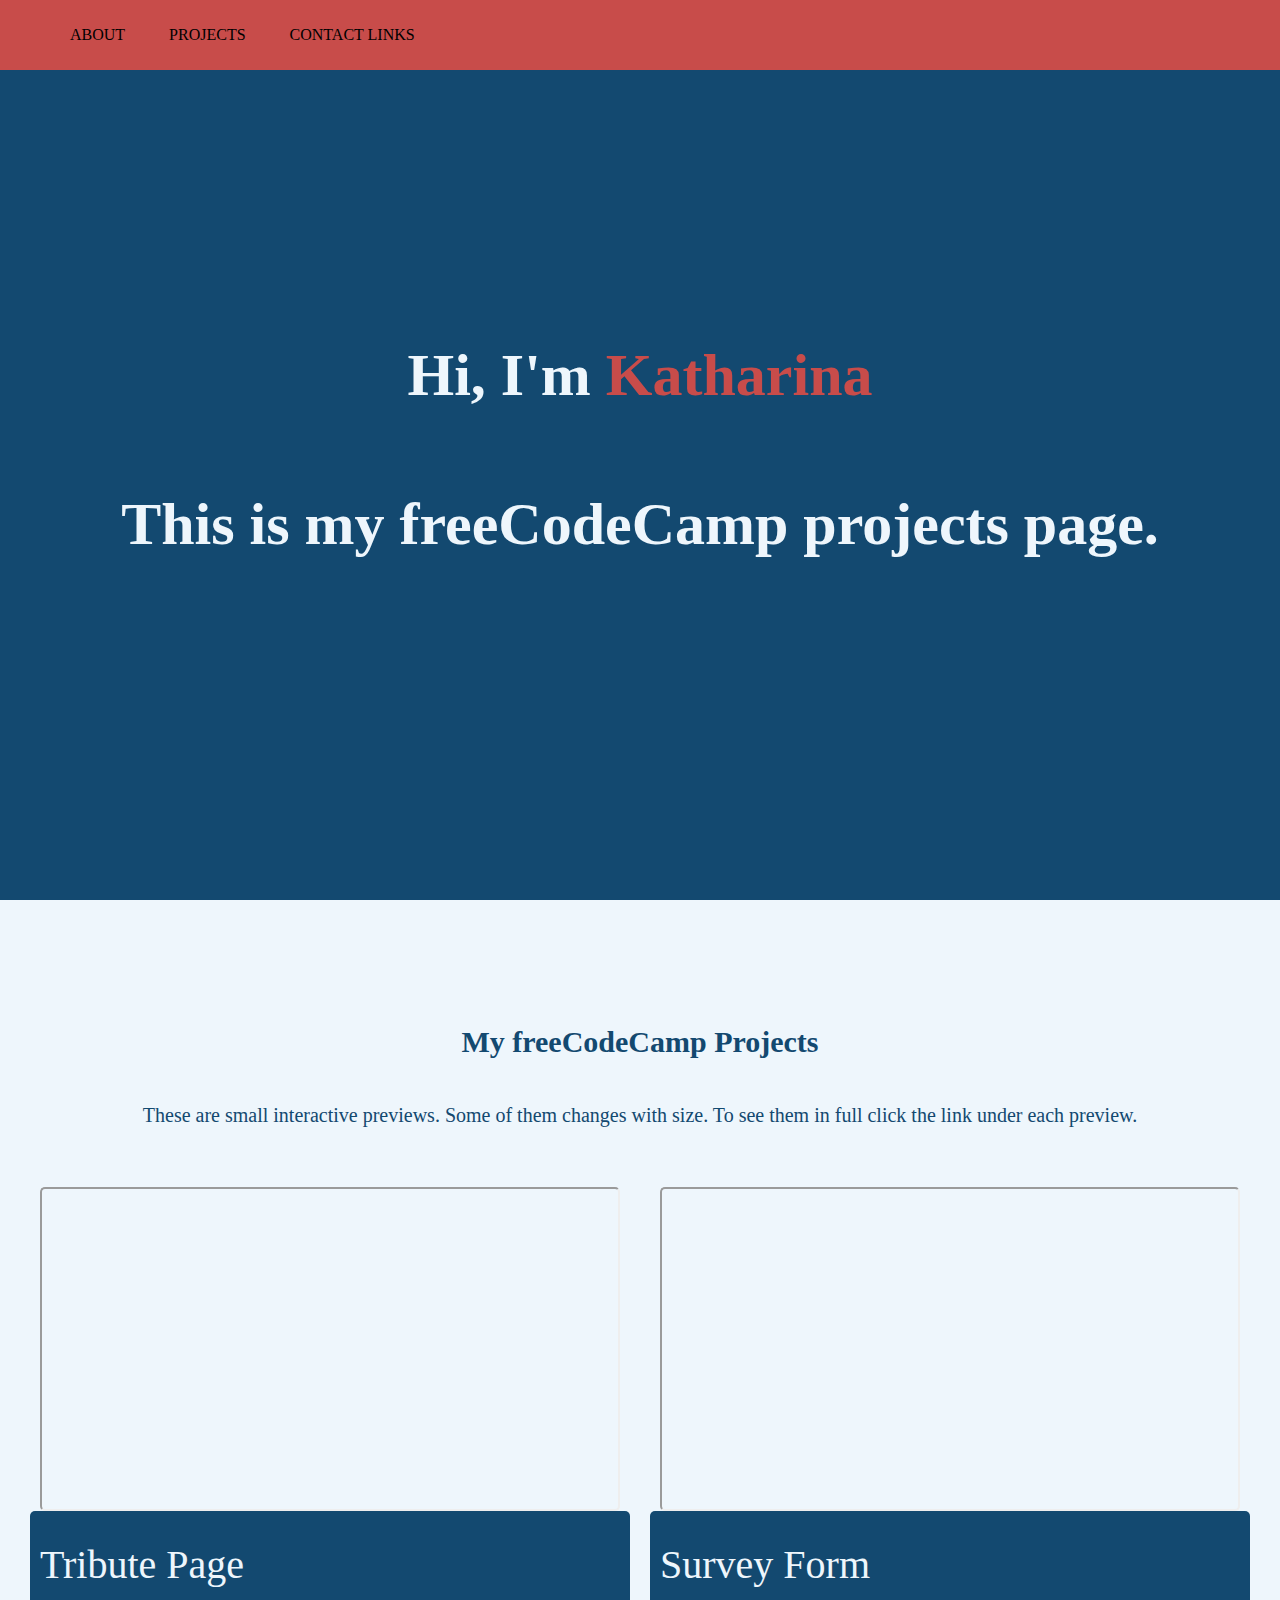
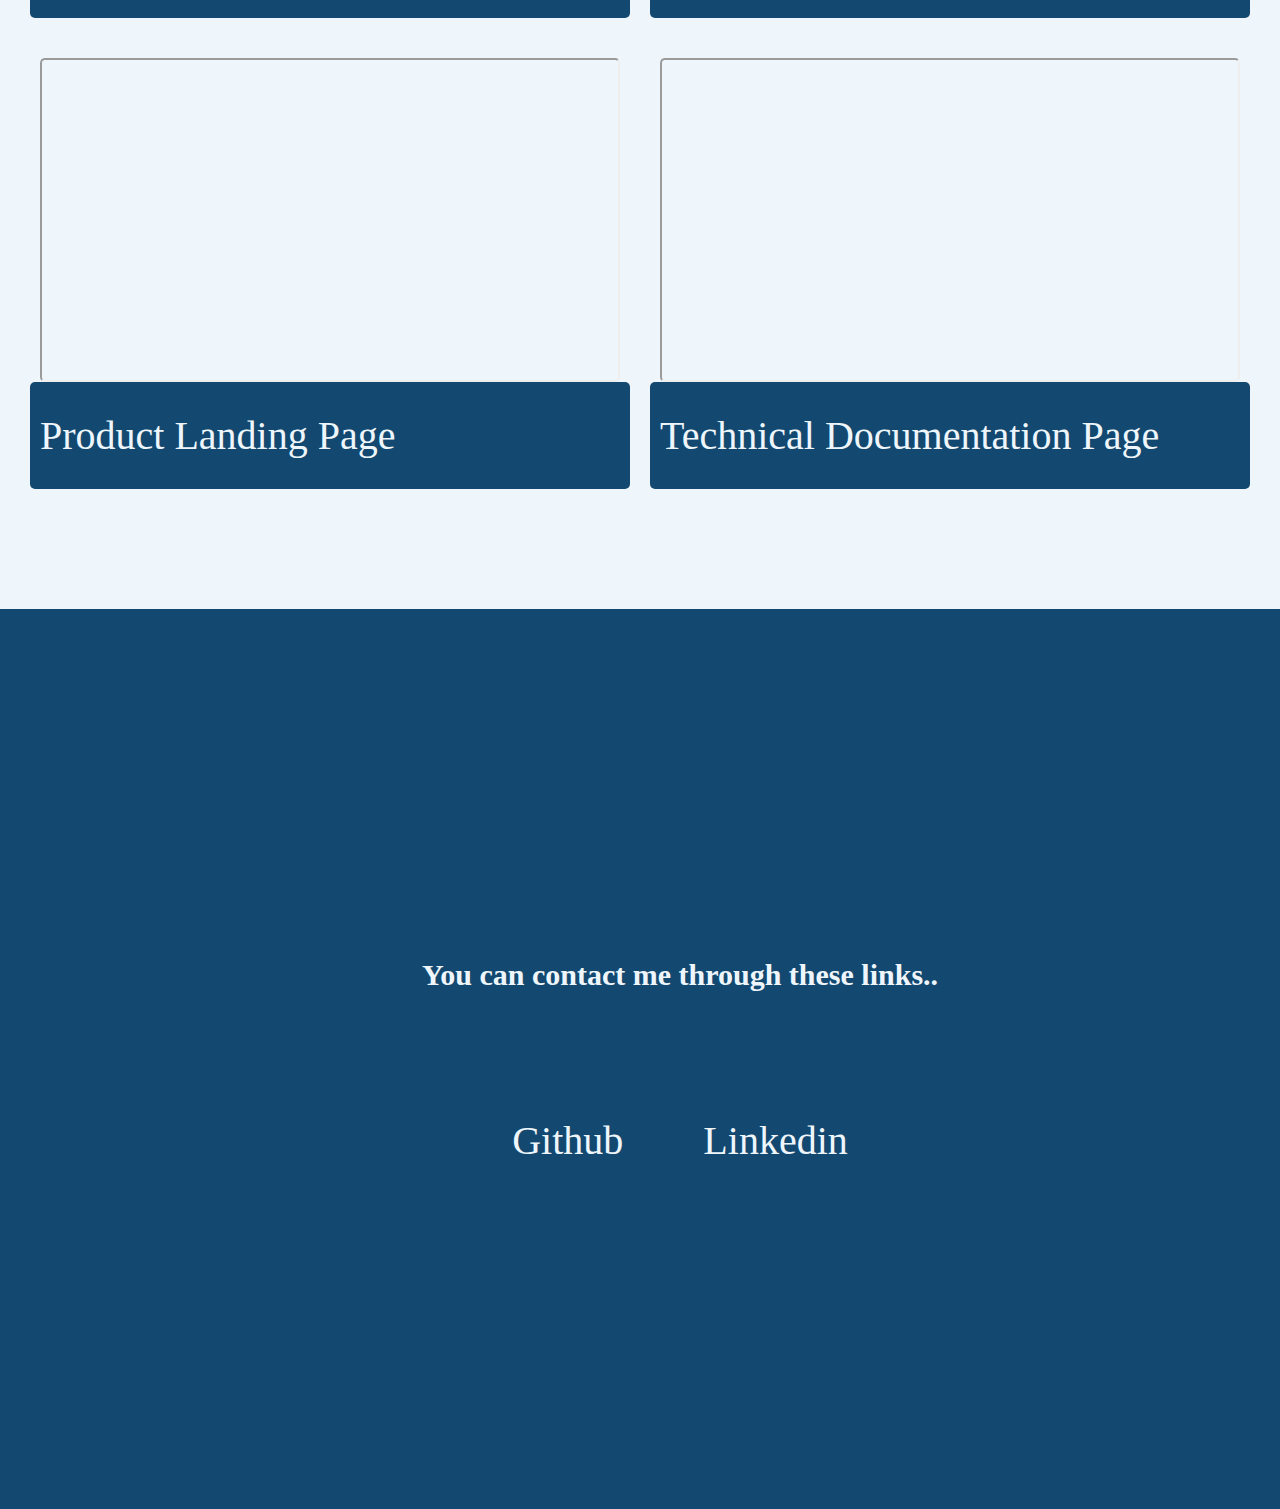
<file: index.html>
<!DOCTYPE html>
<html>

<head>
    <link rel="stylesheet" type="text/css" href="style.css">
    <link rel="stylesheet" href="https://use.fontawesome.com/releases/v5.8.2/css/all.css"
        integrity="sha384-oS3vJWv+0UjzBfQzYUhtDYW+Pj2yciDJxpsK1OYPAYjqT085Qq/1cq5FLXAZQ7Ay" crossorigin="anonymous" />
</head>

<body>
    <main>
        <nav id="navbar">
            <ul>
                <li><a href="#welcome-section" class="nav-link">About</a></li>
                <li><a href="#projects" class="nav-link">Projects</a></li>
                <li><a href="#contact" class="nav-link">Contact links</a></li>
            </ul>
        </nav>
        <section id="welcome-section">
            <h1>Hi, I'm <span class="highlight">Katharina</span></h1>
            <h1>This is my freeCodeCamp projects page.</h1>
            <!--<a class="welcome-button" href="#projects">View my projects</a>-->
        </section>

        <section id="projects">
            <div class="projects-header">
                <h2>My freeCodeCamp Projects</h2>
                <p>These are small interactive previews. Some of them changes with size. To see them in full click the
                    link under each preview.</p>
            </div>

            <div class="project-tile">
                <a class="project-tile-link" href="responsiveWebDesign/tributePage/main.html">
                    <iframe href="responsiveWebDesign/tributePage/main.html"
                        src="https://unstad.github.io/freecodecamp/responsiveWebDesign/tributePage/main.html"></iframe>
                    <p class="project-title"> Tribute Page</p>
                </a>
            </div>

            <div class="project-tile">
                <a class="project-tile-link" href="responsiveWebDesign/surveyForm/main.html">
                    <iframe src="https://unstad.github.io/freecodecamp/responsiveWebDesign/surveyForm/main.html"></iframe>
                    <p class="project-title">Survey Form</p>
                </a>
            </div>

            <div class="project-tile">
                <a class="project-tile-link" href="responsiveWebDesign/productLandingPage/main.html">
                    <iframe src="https://unstad.github.io/freecodecamp/responsiveWebDesign/productLandingPage/main.html"></iframe>
                    <p class="project-title">Product Landing Page</p>
                </a>
            </div>

            <div class="project-tile">
                <a class="project-tile-link" href="responsiveWebDesign/technicalDocumentationPage/main.html">
                    <iframe
                        src="https://unstad.github.io/freecodecamp/responsiveWebDesign/technicalDocumentationPage/main.html"></iframe>
                    <p class="project-title">Technical Documentation Page</p>
                </a>
            </div>

        </section>

        <section id="contact">
            <h2 id="contact-header">You can contact me through these links..</h2>
            <div class="contact-links">
                <a id="profile-link" href="https://github.com/unstad" target="_blank" class="btn contact-details"><i
                        class="fab fa-github"></i> Github</a>

                <a id="linkedin-link" href="https://www.linkedin.com/in/katharina-tunold-unstad/" target="_blank"
                    class="btn contact-details"><i class="fab fa-linkedin"></i> Linkedin</a>


            </div>
        </section>
    </main>
    <script src="https://cdn.freecodecamp.org/testable-projects-fcc/v1/bundle.js"></script>

</body>

</html>
</file>
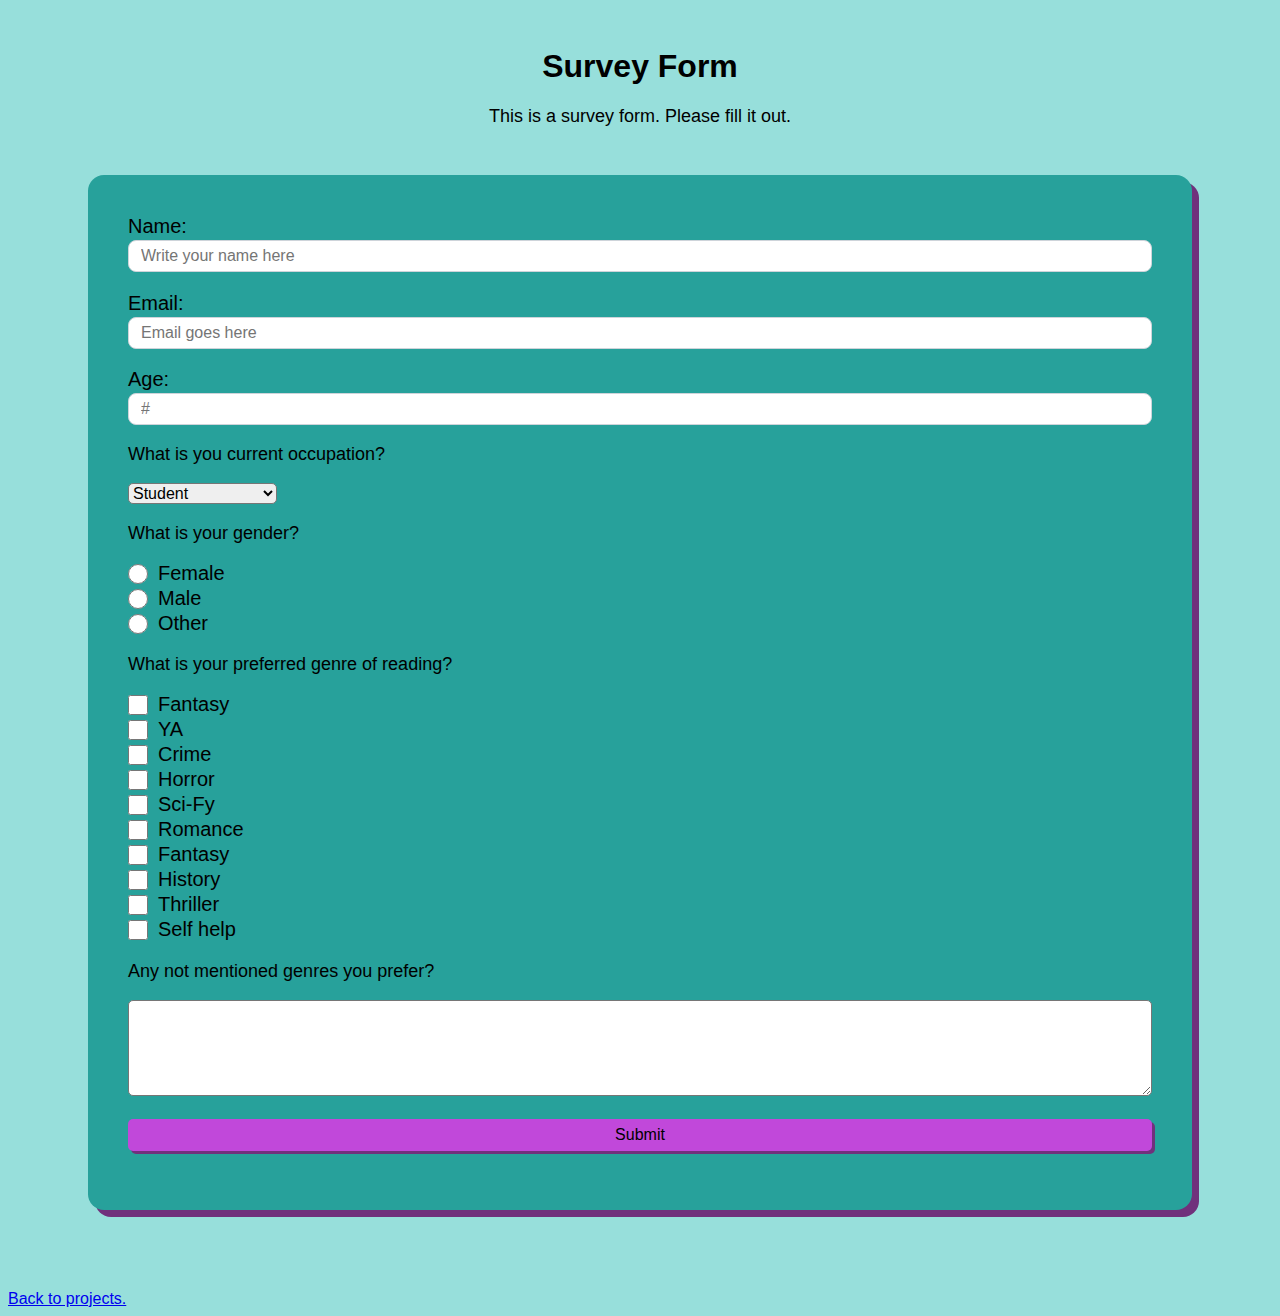
<file: responsiveWebDesign/surveyForm/main.html>
<!DOCTYPE html>
<html>
    <head>
        <link rel="stylesheet" type="text/css" href="style.css">
</head>
<body>
    <header>
            <h1 id="title">Survey Form</h1>
            <p id="description">This is a survey form. Please fill it out.</p>    
    </header>
    <main>
        <form id="survey-form">
            <div class="form-group">
                <label id="name-label">Name:</label>
                <input 
                    type="text" 
                    class="form-control"   
                    name="name"    
                    id="name"
                    placeholder="Write your name here"
                    required>
            </div>
            <div class="form-group">
                <label id="email-label">Email:</label>
                <input 
                    type="email"
                    class="form-control"   
                    id="email"
                    name="email"
                    placeholder="Email goes here"
                    required>
            </div>
            <div class="form-group">
                <label id="number-label">Age:</label>
                <input 
                    type="number"
                    class="form-control"   
                    id="number"
                    name="number"
                    placeholder="#"
                    min="16"
                    max="115"
                    required>
            </div>
            <div class="form-group">
                <p>What is you current occupation?</p>
                <select id="dropdown" name="Occupations" required>
                    <option value="student">Student</option>
                    <option value="unemployed">Unempolyed</option>
                    <option value="Employed">Employed</option>
                    <option value="military">Military</option>
                    <option value="gapyear">Taking a gap year</option>
                    <option value="other">Other</option>
                </select>
            </div>
            <div class="form-group">
                <p>What is your gender?</p>
                <label>
                    <input class="input-radio" type="radio" name="gender" value="female">Female<br>
                </label>
                <label>
                    <input class="input-radio" type="radio" name="gender" value="male">Male<br>
                </label>
                <label>
                    <input class="input-radio" type="radio" name="gender" value="other">Other<br>
                </label>
            </div>
            <div class="form-group">
                <p>What is your preferred genre of reading?</p>
                <label>
                    <input class="input-checkbox" type="checkbox" name="genre" value="fantasy">Fantasy</br>
                </label>
                <label>
                        <input class="input-checkbox" type="checkbox" name="genre" value="ya">YA</br>
                </label>
                <label>
                        <input class="input-checkbox" type="checkbox" name="genre" value="crime">Crime</br>
                </label>
                <label>
                        <input class="input-checkbox" type="checkbox" name="genre" value="horror">Horror</br>
                </label>
                <label>
                        <input class="input-checkbox" type="checkbox" name="genre" value="scify">Sci-Fy</br>
                </label>
                <label>
                        <input class="input-checkbox" type="checkbox" name="genre" value="Romance">Romance</br>
                </label>
                <label>
                        <input class="input-checkbox" type="checkbox" name="genre" value="fantasy">Fantasy</br>
                </label>
                <label>
                        <input class="input-checkbox" type="checkbox" name="genre" value="history">History</br>
                </label>
                <label>
                        <input class="input-checkbox" type="checkbox" name="genre" value="thriller">Thriller</br>
                </label>
                <label>
                        <input class="input-checkbox" type="checkbox" name="genre" value="selfhelp">Self help</br>
                </label>
            </div>
            <div class="form-group">
                <p>Any not mentioned genres you prefer?</p>
                <textarea rows="5" cols="50"></textarea>
            </div>
            <div class="form-group">
                <button type="submit" id="submit">Submit</button>
            </div>

        </form>
    </main>
    <footer>
        <a href="/freecodecamp">Back to projects.</a>
    </footer>
    <script src="https://cdn.freecodecamp.org/testable-projects-fcc/v1/bundle.js"></script>
</body>
</html>
</file>
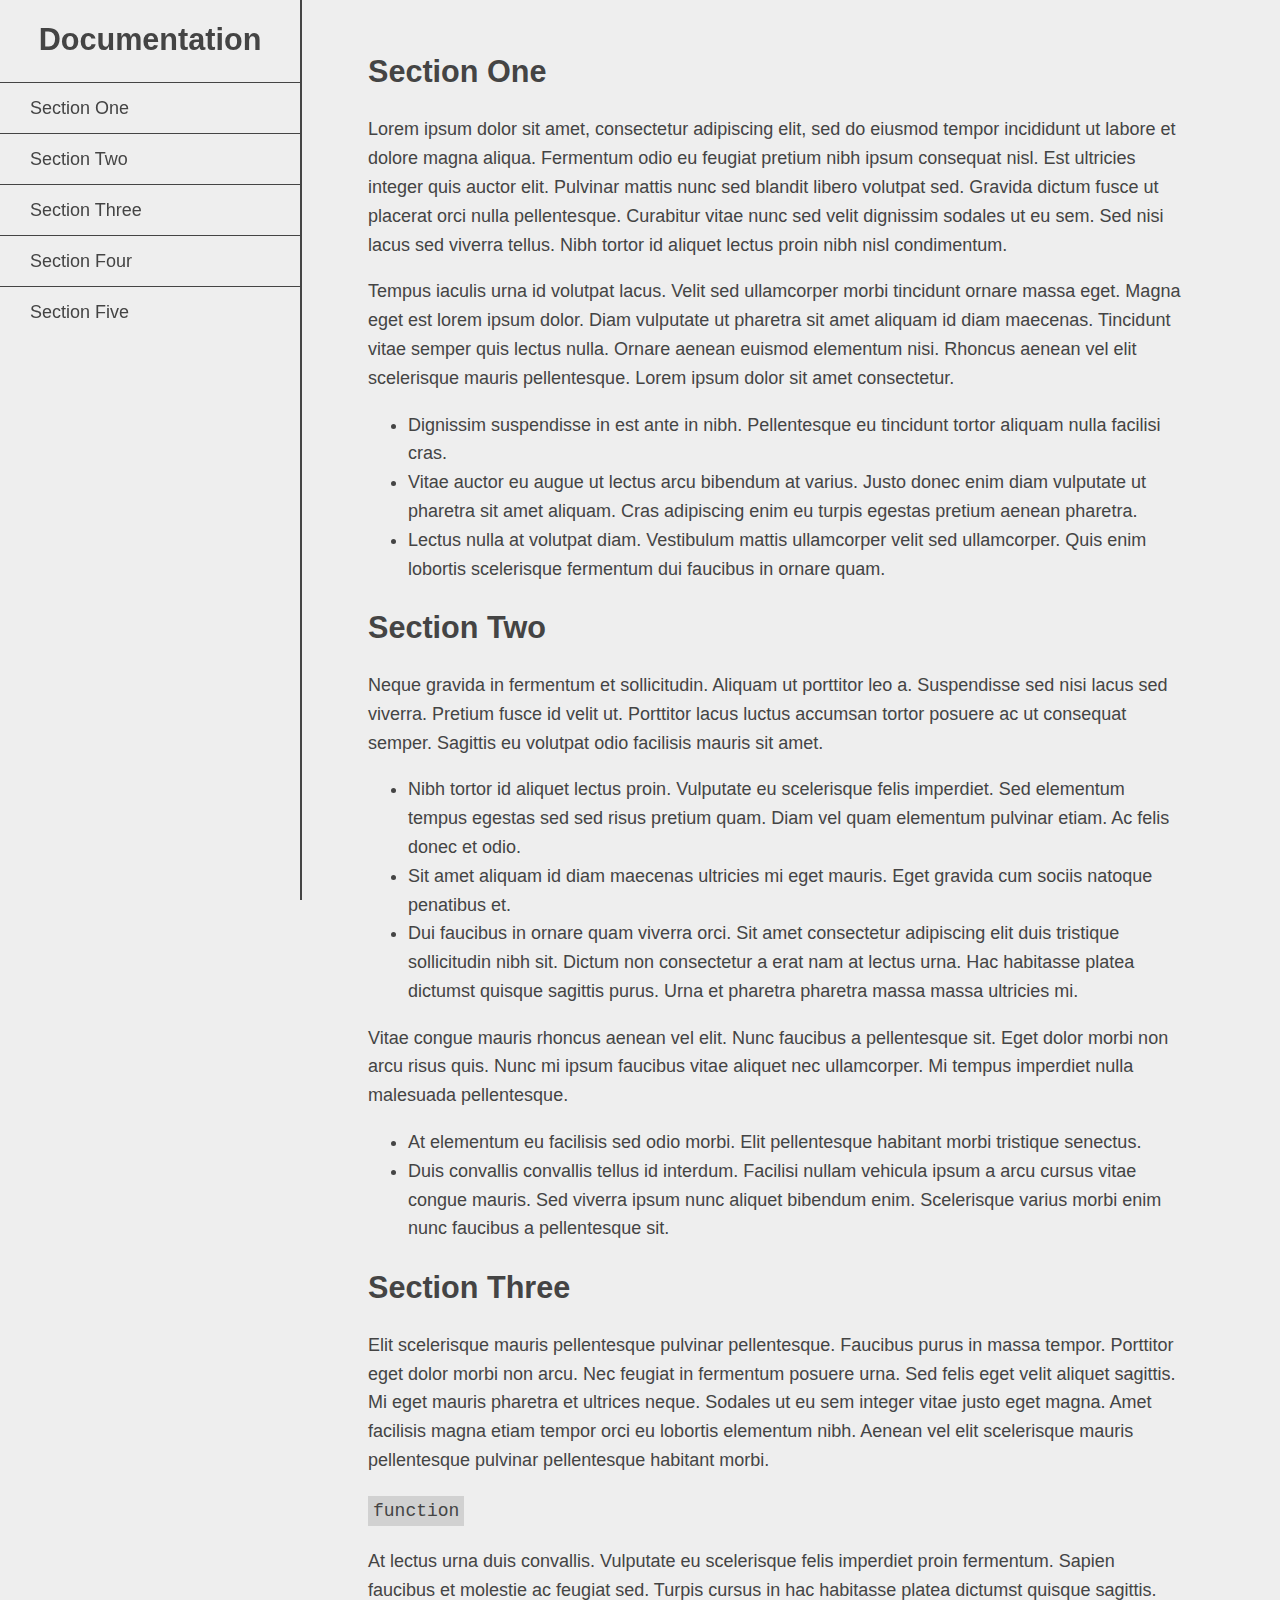
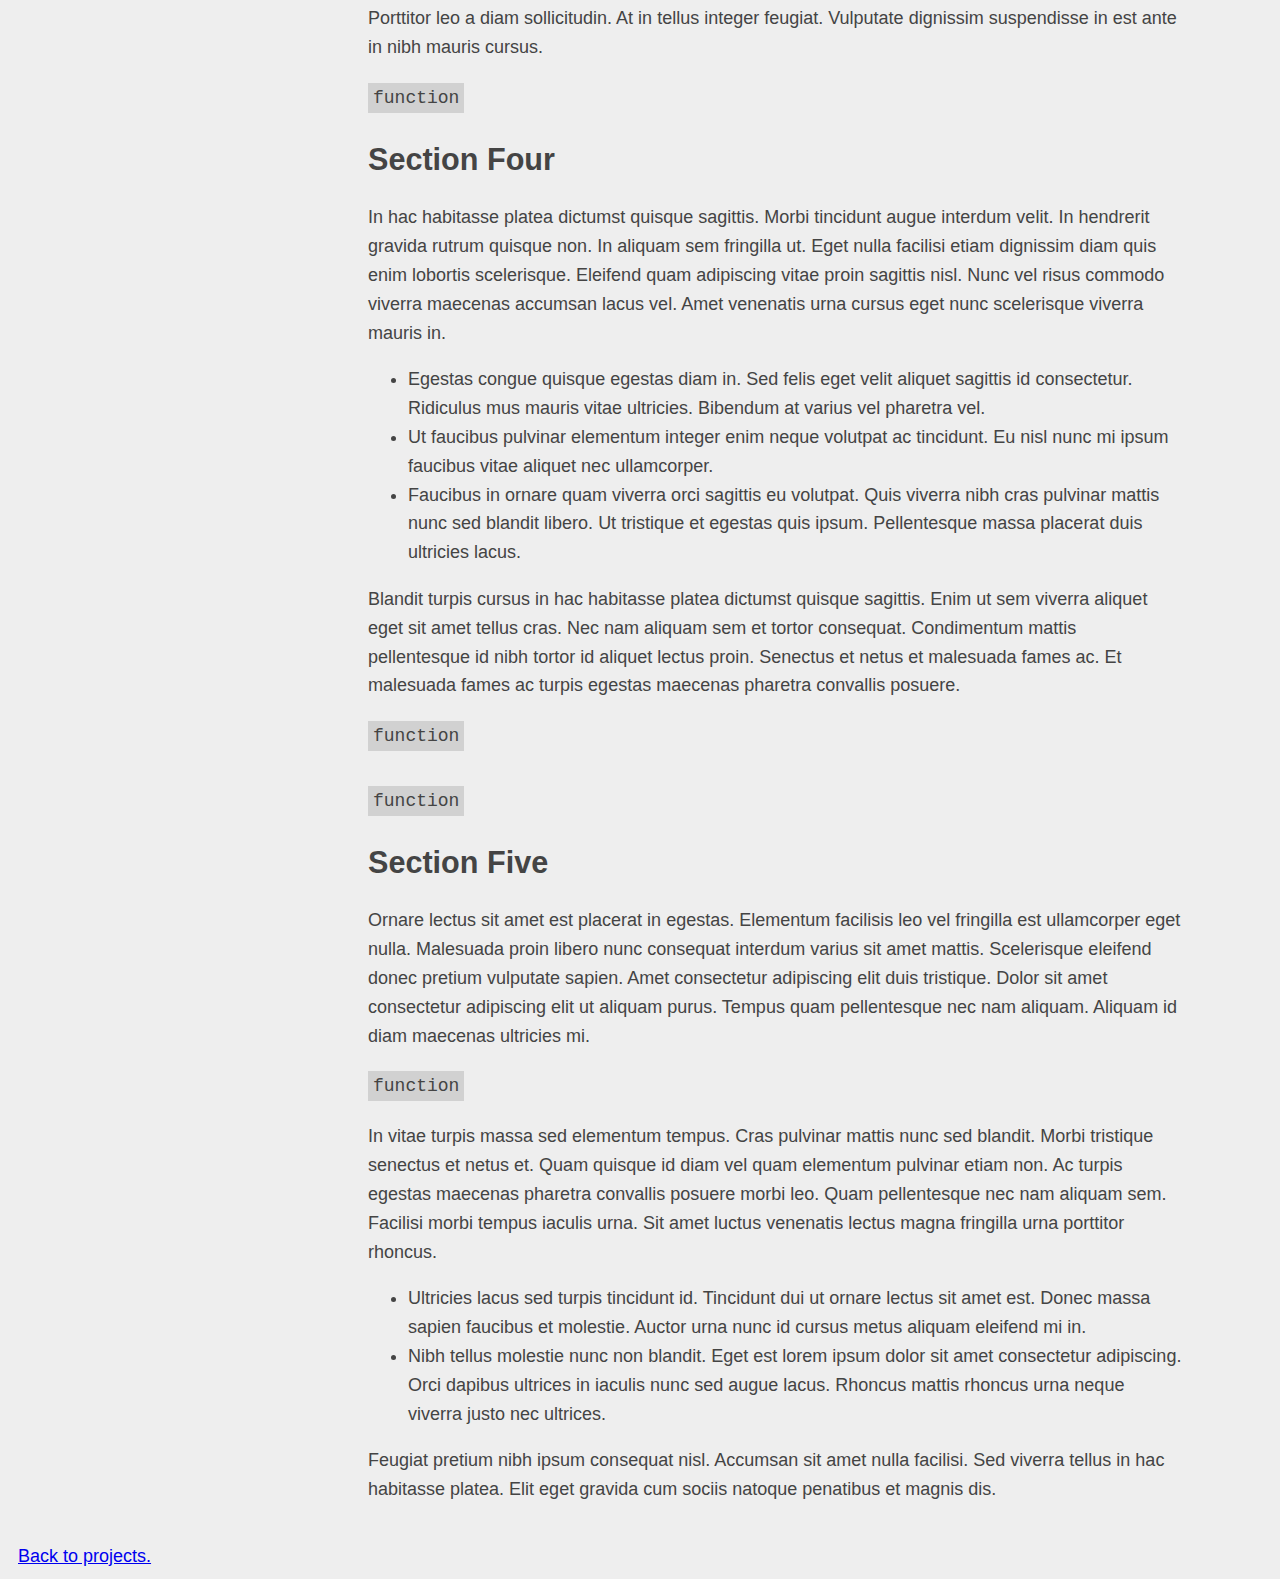
<file: responsiveWebDesign/technicalDocumentationPage/main.html>
<!DOCTYPE html>
<html>

<head>
    <link rel="stylesheet" type="text/css" href="style.css">
</head>

<body>
    <nav id="navbar">
        <header>Documentation</header>
        <ul>
            <li><a class="nav-link" href="#section_one">Section One</a></li>
            <li><a class="nav-link" href="#section_two">Section Two</a></li>
            <li><a class="nav-link" href="#section_three">Section Three</a></li>
            <li><a class="nav-link" href="#section_four">Section Four</a></li>
            <li><a class="nav-link" href="#section_five">Section Five</a></li>
        </ul>
    </nav>
    <main id="main-doc">
        <section class="main-section" id="section_one">
            <header>
                <h2>Section One</h2>
            </header>
            <p>Lorem ipsum dolor sit amet, consectetur adipiscing elit, sed do eiusmod tempor incididunt ut labore et
                dolore magna aliqua. Fermentum odio eu feugiat pretium nibh ipsum consequat nisl. Est ultricies integer
                quis auctor elit. Pulvinar mattis nunc sed blandit libero volutpat sed. Gravida dictum fusce ut placerat
                orci nulla pellentesque. Curabitur vitae nunc sed velit dignissim sodales ut eu sem. Sed nisi lacus sed
                viverra tellus. Nibh tortor id aliquet lectus proin nibh nisl condimentum. </p>
            <p>Tempus iaculis urna id volutpat lacus. Velit sed ullamcorper morbi tincidunt ornare massa eget. Magna
                eget est lorem ipsum dolor. Diam vulputate ut pharetra sit amet aliquam id diam maecenas. Tincidunt
                vitae semper quis lectus nulla. Ornare aenean euismod elementum nisi. Rhoncus aenean vel elit
                scelerisque mauris pellentesque. Lorem ipsum dolor sit amet consectetur.</p>
            <ul>
                <li>Dignissim suspendisse in est ante in nibh. Pellentesque eu tincidunt tortor aliquam nulla facilisi
                    cras. </li>
                <li>Vitae auctor eu augue ut lectus arcu bibendum at varius. Justo donec enim diam vulputate ut pharetra
                    sit amet aliquam. Cras adipiscing enim eu turpis egestas pretium aenean pharetra. </li>
                <li>Lectus nulla at volutpat diam. Vestibulum mattis ullamcorper velit sed ullamcorper. Quis enim
                    lobortis scelerisque fermentum dui faucibus in ornare quam. </li>
            </ul>
        </section>
        <section class="main-section" id="section_two">
            <header>
                <h2>Section Two</h2>
            </header>
            <p>Neque gravida in fermentum et sollicitudin. Aliquam ut porttitor leo a. Suspendisse sed nisi lacus sed
                viverra. Pretium fusce id velit ut. Porttitor lacus luctus accumsan tortor posuere ac ut consequat
                semper. Sagittis eu volutpat odio facilisis mauris sit amet. </p>
            <ul>
                <li>Nibh tortor id aliquet lectus proin. Vulputate eu scelerisque felis imperdiet. Sed elementum tempus
                    egestas sed sed risus pretium quam. Diam vel quam elementum pulvinar etiam. Ac felis donec et odio.
                </li>
                <li>Sit amet aliquam id diam maecenas ultricies mi eget mauris. Eget gravida cum sociis natoque
                    penatibus et. </li>
                <li>Dui faucibus in ornare quam viverra orci. Sit amet consectetur adipiscing elit duis tristique
                    sollicitudin nibh sit. Dictum non consectetur a erat nam at lectus urna. Hac habitasse platea
                    dictumst quisque sagittis purus. Urna et pharetra pharetra massa massa ultricies mi.</li>
            </ul>
            <p>Vitae congue mauris rhoncus aenean vel elit. Nunc faucibus a pellentesque sit. Eget dolor morbi non arcu
                risus quis. Nunc mi ipsum faucibus vitae aliquet nec ullamcorper. Mi tempus imperdiet nulla malesuada
                pellentesque.</p>
            <ul>
                <li>At elementum eu facilisis sed odio morbi. Elit pellentesque habitant morbi tristique senectus. </li>
                <li>Duis convallis convallis tellus id interdum. Facilisi nullam vehicula ipsum a arcu cursus vitae
                    congue mauris. Sed viverra ipsum nunc aliquet bibendum enim. Scelerisque varius morbi enim nunc
                    faucibus a pellentesque sit. </li>
            </ul>
        </section>
        <section class="main-section" id="section_three">
            <header>
                <h2>Section Three</h2>
            </header>
            <p>Elit scelerisque mauris pellentesque pulvinar pellentesque. Faucibus purus in massa tempor. Porttitor
                eget dolor morbi non arcu. Nec feugiat in fermentum posuere urna. Sed felis eget velit aliquet sagittis.
                Mi eget mauris pharetra et ultrices neque. Sodales ut eu sem integer vitae justo eget magna. Amet
                facilisis magna etiam tempor orci eu lobortis elementum nibh. Aenean vel elit scelerisque mauris
                pellentesque pulvinar pellentesque habitant morbi. </p>
            <code>function</code>
            <p>At lectus urna duis convallis. Vulputate eu scelerisque felis imperdiet proin fermentum. Sapien faucibus
                et molestie ac feugiat sed. Turpis cursus in hac habitasse platea dictumst quisque sagittis. Porttitor
                leo a diam sollicitudin. At in tellus integer feugiat. Vulputate dignissim suspendisse in est ante in
                nibh mauris cursus.</p>
            <code>function</code>
        </section>
        <section class="main-section" id="section_four">
            <header>
                <h2>Section Four</h2>
            </header>
            <p>In hac habitasse platea dictumst quisque sagittis. Morbi tincidunt augue interdum velit. In hendrerit
                gravida rutrum quisque non. In aliquam sem fringilla ut. Eget nulla facilisi etiam dignissim diam quis
                enim lobortis scelerisque. Eleifend quam adipiscing vitae proin sagittis nisl. Nunc vel risus commodo
                viverra maecenas accumsan lacus vel. Amet venenatis urna cursus eget nunc scelerisque viverra mauris in.
            </p>
            <ul>
                <li>Egestas congue quisque egestas diam in. Sed felis eget velit aliquet sagittis id consectetur.
                    Ridiculus mus mauris vitae ultricies. Bibendum at varius vel pharetra vel. </li>
                <li>Ut faucibus pulvinar elementum integer enim neque volutpat ac tincidunt. Eu nisl nunc mi ipsum
                    faucibus vitae aliquet nec ullamcorper. </li>
                <li>Faucibus in ornare quam viverra orci sagittis eu volutpat. Quis viverra nibh cras pulvinar mattis
                    nunc sed blandit libero. Ut tristique et egestas quis ipsum. Pellentesque massa placerat duis
                    ultricies lacus.</li>
            </ul>
            <p>Blandit turpis cursus in hac habitasse platea dictumst quisque sagittis. Enim ut sem viverra aliquet eget
                sit amet tellus cras. Nec nam aliquam sem et tortor consequat. Condimentum mattis pellentesque id nibh
                tortor id aliquet lectus proin. Senectus et netus et malesuada fames ac. Et malesuada fames ac turpis
                egestas maecenas pharetra convallis posuere.</p>
            <code>function</code>
            <br><br>
            <code>function</code>
        </section>
        <section class="main-section" id="section_five">
            <header>
                <h2>Section Five</h2>
            </header>
            <p>Ornare lectus sit amet est placerat in egestas. Elementum facilisis leo vel fringilla est ullamcorper
                eget nulla. Malesuada proin libero nunc consequat interdum varius sit amet mattis. Scelerisque eleifend
                donec pretium vulputate sapien. Amet consectetur adipiscing elit duis tristique. Dolor sit amet
                consectetur adipiscing elit ut aliquam purus. Tempus quam pellentesque nec nam aliquam. Aliquam id diam
                maecenas ultricies mi. </p>
            <code>function</code>
            <p>In vitae turpis massa sed elementum tempus. Cras pulvinar mattis nunc sed blandit. Morbi tristique
                senectus et netus et. Quam quisque id diam vel quam elementum pulvinar etiam non. Ac turpis egestas
                maecenas pharetra convallis posuere morbi leo. Quam pellentesque nec nam aliquam sem. Facilisi morbi
                tempus iaculis urna. Sit amet luctus venenatis lectus magna fringilla urna porttitor rhoncus.</p>
            <ul>
                <li>Ultricies lacus sed turpis tincidunt id. Tincidunt dui ut ornare lectus sit amet est. Donec massa
                    sapien faucibus et molestie. Auctor urna nunc id cursus metus aliquam eleifend mi in. </li>
                <li>Nibh tellus molestie nunc non blandit. Eget est lorem ipsum dolor sit amet consectetur adipiscing.
                    Orci dapibus ultrices in iaculis nunc sed augue lacus. Rhoncus mattis rhoncus urna neque viverra
                    justo nec ultrices. </li>
            </ul>
            <p>Feugiat pretium nibh ipsum consequat nisl. Accumsan sit amet nulla facilisi. Sed viverra tellus in hac
                habitasse platea. Elit eget gravida cum sociis natoque penatibus et magnis dis. </p>
        </section>
    </main>
    <footer class="footer">
        <a href="/freecodecamp">Back to projects.</a>
    </footer>
    <script src="https://cdn.freecodecamp.org/testable-projects-fcc/v1/bundle.js"></script>
</body>

</html>
</file>
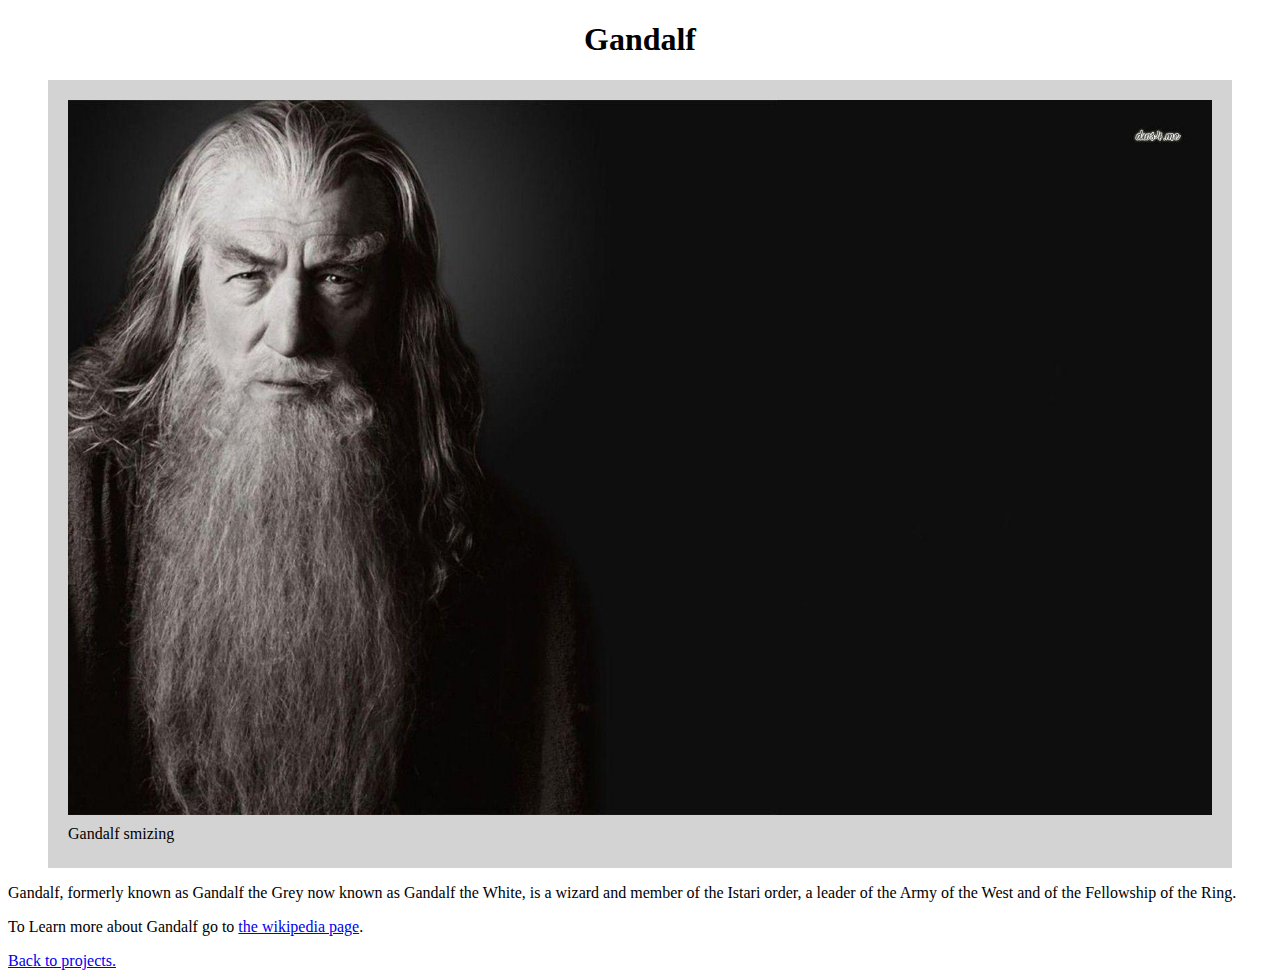
<file: responsiveWebDesign/tributePage/main.html>
<!DOCTYPE html>
<html>
    <head>
            <link rel="stylesheet" type="text/css" href="style.css">
    </head>
    <body>
        <main id="main">
                <h1 id="title">Gandalf</h1>
            <figure class="gray-border" id="img-div">
                <img  src="gandalf.jpg" alt="Gandalf" id="image">
                <figcaption id="img-caption">Gandalf smizing</figcaption>
            </figure>
            <p id="tribute-info">
                Gandalf, formerly known as Gandalf the Grey now known as Gandalf the White, 
                is a wizard and member of the Istari order, a leader of the Army of the West 
                and of the Fellowship of the Ring. 
            </p>
            <p>
                To Learn more about Gandalf go to <a id="tribute-link" target="_blank" href="https://en.wikipedia.org/wiki/Gandalf">the wikipedia page</a>.
            </p>
        </main>
        <script src="https://cdn.freecodecamp.org/testable-projects-fcc/v1/bundle.js"></script>
        <footer>
            <a href="/freecodecamp">Back to projects.</a>
        </footer>
    </body>

</html>
</file>
<file: style.css>
html,
body{
    scroll-behavior: smooth;
    margin: 0;
    padding: 0;
    color: #134970;
    background: #EEF6FC;
    font-size: 20px;
    height: 100%;
    width: 100%;
}
#welcome-section {
    background: #134970;
    color: #EEF6FC;
    display: flex;
    flex-direction: column;
    justify-content: center;
    align-items: center;
    width: 100%;
    height: 100vh;
    font-size: 30px;

}

#welcome-section .highlight {
    color:#C84C4A;
} 

.welcome-button{
    text-decoration: none;
    color: black;
    padding: 10px 20px;
    border: 2px solid black;
    font-size: 13pt;
    transition: all .5s;
    cursor: pointer;
}
#navbar {
    position: fixed;
    left: 0;
    top: 0;
    right: 0;
    height: 50px;
    width: 100%;
    text-align: left;
    background: #C84C4A;
    font-size: 12pt;
    text-transform: uppercase;
    padding: 10px;
}

nav li{
    list-style: none;
    display: inline;
    margin: 20px;
}

nav a{
    width: 60px;
    text-decoration: none;
    color: black;
    transition: transform 0.3s ease-out;
}

nav a:hover{
    color: #134970;
    transform: translateY(8px);
}


#projects{
    padding-top: 60px;

    display: grid;
    grid-template-columns: 1fr 1fr;
    gap: 2rem;
    width: 80%;
    margin: 2rem;
    margin-bottom: 6rem;
}

.projects-header{
    grid-column-start: 1;
    grid-column-end: 3;
    justify-self: center;
    display: grid;
    justify-items: center;
}

.project-tile-link{
    display: grid;
    justify-items: center;
    margin: 0;
    padding: 0;
    text-decoration: none;
    color: #EEF6FC;  
 
}

.project-tile-link:hover{
    color: #C84C4A;
}


.project-title {
    margin: 0;
    padding: 1.5rem 0.5rem;
    font-size: 2rem;
    border-radius: 5px;
    background: #134970;
    width: 100%;
}

iframe {
    margin: none;
    padding: none;
    line-height: 0;
    float: left;
    border-radius: 5px;
    width: calc(100vw * 0.45);
    height: 25vw;
}
@media only screen and (max-width: 768px){
    #projects{
        display: grid;
        grid-template-columns: 1fr;
    }
    .projects-header{
        grid-column-start: 1;
        grid-column-end: 2;
    }
    iframe{
        width: calc(100vw - 4rem);
        height: calc(62.5vw - 4rem);
    }
}

.btn {
    display: inline-block;
    padding: 1rem 2rem;
    border-radius: 2px;
    font-size: 2rem;
  }
 
  
  
  #contact{
    display: flex;
    flex-direction: column;
    justify-content: center;
    align-items: center;
    text-align: center;
    width: 100%;
    height: 100vh;
    padding: 0 2rem;
    background: #134970;
    color: #EEF6FC;

  }
  .contact-links {
    display: flex;
    justify-content: center;
    width: 100%;
    max-width: 980px;
    margin-top: 4rem;
    flex-wrap: wrap;
}

.contact-links a{
    text-decoration: none;
    color: #EEF6FC;

}

.contact-links a:hover{
    color:#C84C4A;
}
</file>
<file: responsiveWebDesign/surveyForm/style.css>
*,
*::before,
*::after {
  box-sizing: border-box;
}
body {
    background-color: rgb(151, 223, 219);
    font-family: Arial, Helvetica, sans-serif;
}

header {
    margin-top: 3rem;
    text-align: center;
}
p {
    font-size: 1.125rem;
}



label {
    display: flex;
    align-items: center;
    font-size: 1.25rem;
    margin-bottom: 0.125rem;
}

input, 
button,
select,
textarea {
    margin: 0;
    font-family: inherit;
    font-size: inherit;
    line-height: inherit;
    border-radius: 5px;
}

button {
    border: none;
    background: rgb(193, 72, 218);
    width: 100%;
    height: 2rem;
    box-shadow: 3px 3px hsl(290, 43%, 34%);

}

textarea {
    width: 100%; 
}

.container {
    width: 100%;
    margin: 3.125rem auto 0 auto;
}


/* form */
form {
    background: rgb(39, 161, 155);
    padding: 2rem 0.625rem;
    border-radius: 1rem;
    margin: 3rem 5rem 5rem 5rem;
    box-shadow: 7px 7px hsl(290, 43%, 34%);
}

@media (min-width: 480px){
    form {padding: 2.5rem;
    }
}

.form-group {
    margin: 0 auto 1.2rem auto;
}

.form-control {
    display: block;
    width: 100%;
    height: 2rem;
    padding: 0.2rem 0.75rem;
    border: 1.5px solid #ced4da;
    border-radius: 0.5rem;
}



.input-radio,
.input-checkbox {
    display: inline-block;
    margin-right: 0.625rem;
    min-height: 1.25rem;
    min-width: 1.25rem;
}
</file>
<file: responsiveWebDesign/technicalDocumentationPage/style.css>
body {
    line-height: 1.6;
    background: #eeeeee;
    min-width: 290px;
    font-size: 18px;
    color: #444444;
    padding: 0 10px;
    font-family: Arial, Helvetica, sans-serif;
}

h1, h2, h3{
    line-height: 1.2;
    font-size: 1.7em;
}

nav {
    position: fixed;
    min-width: 290px;
    top: 0px;
    left: 0px;
    width: 300px;
    height: 100%;
    border-right: 2px solid #444444;
}

#navbar header{
    text-align: center;
    margin: 15px;
    font-size: 1.7em;
    font-weight: bold;
}

#navbar ul{
    height: 88%;
    padding: 0;
    overflow-x: hidden;
    overflow-y: auto;
}

#navbar li{
    color: #444444;
    border-top: #444444 1px solid;
    list-style: none;
    position: relative;
    width: 100%;
    line-height: 2;
}

#navbar a{
    display: block;
    padding: 7px 30px;
    color: #444444;
    text-decoration: none;
    cursor: pointer;
}

#main-doc{
    position: relative;
    margin-left: 330px;
    margin-right: 60px;
    padding: 20px;
}

code {
    background: #d1d1d1;
    padding: 5px;
    line-height: 2;
}

@media only screen and (max-width: 650px){
    #navbar ul{
        border-top: #444444 1px solid;
        height: 200px;
    }
    nav{
        position: absolute;
        top: 0;
        padding: 0;
        margin: 0;
        width: 100%;
        max-height: 275px;
        border: none;
        border-bottom: 2px solid #444444;
    }
    #main-doc{
        position: relative;
        margin-top: 270px;
        margin-left: 0px;
    }
}
</file>
<file: responsiveWebDesign/tributePage/style.css>
h1 {
    text-align: center;

}


img {
    display: block;
    max-width: 100%;
    background-color: lightgray;
    margin: 0 auto;
}

.gray-border {
    border-color: lightgray;
    border-width: 20px;
    border-style: solid;
}

figcaption {
    margin-top: -5px;
    padding: 15px 0 5px 0;
    background-color: lightgray;
}

p {
    text-align: justify;
}
</file>
